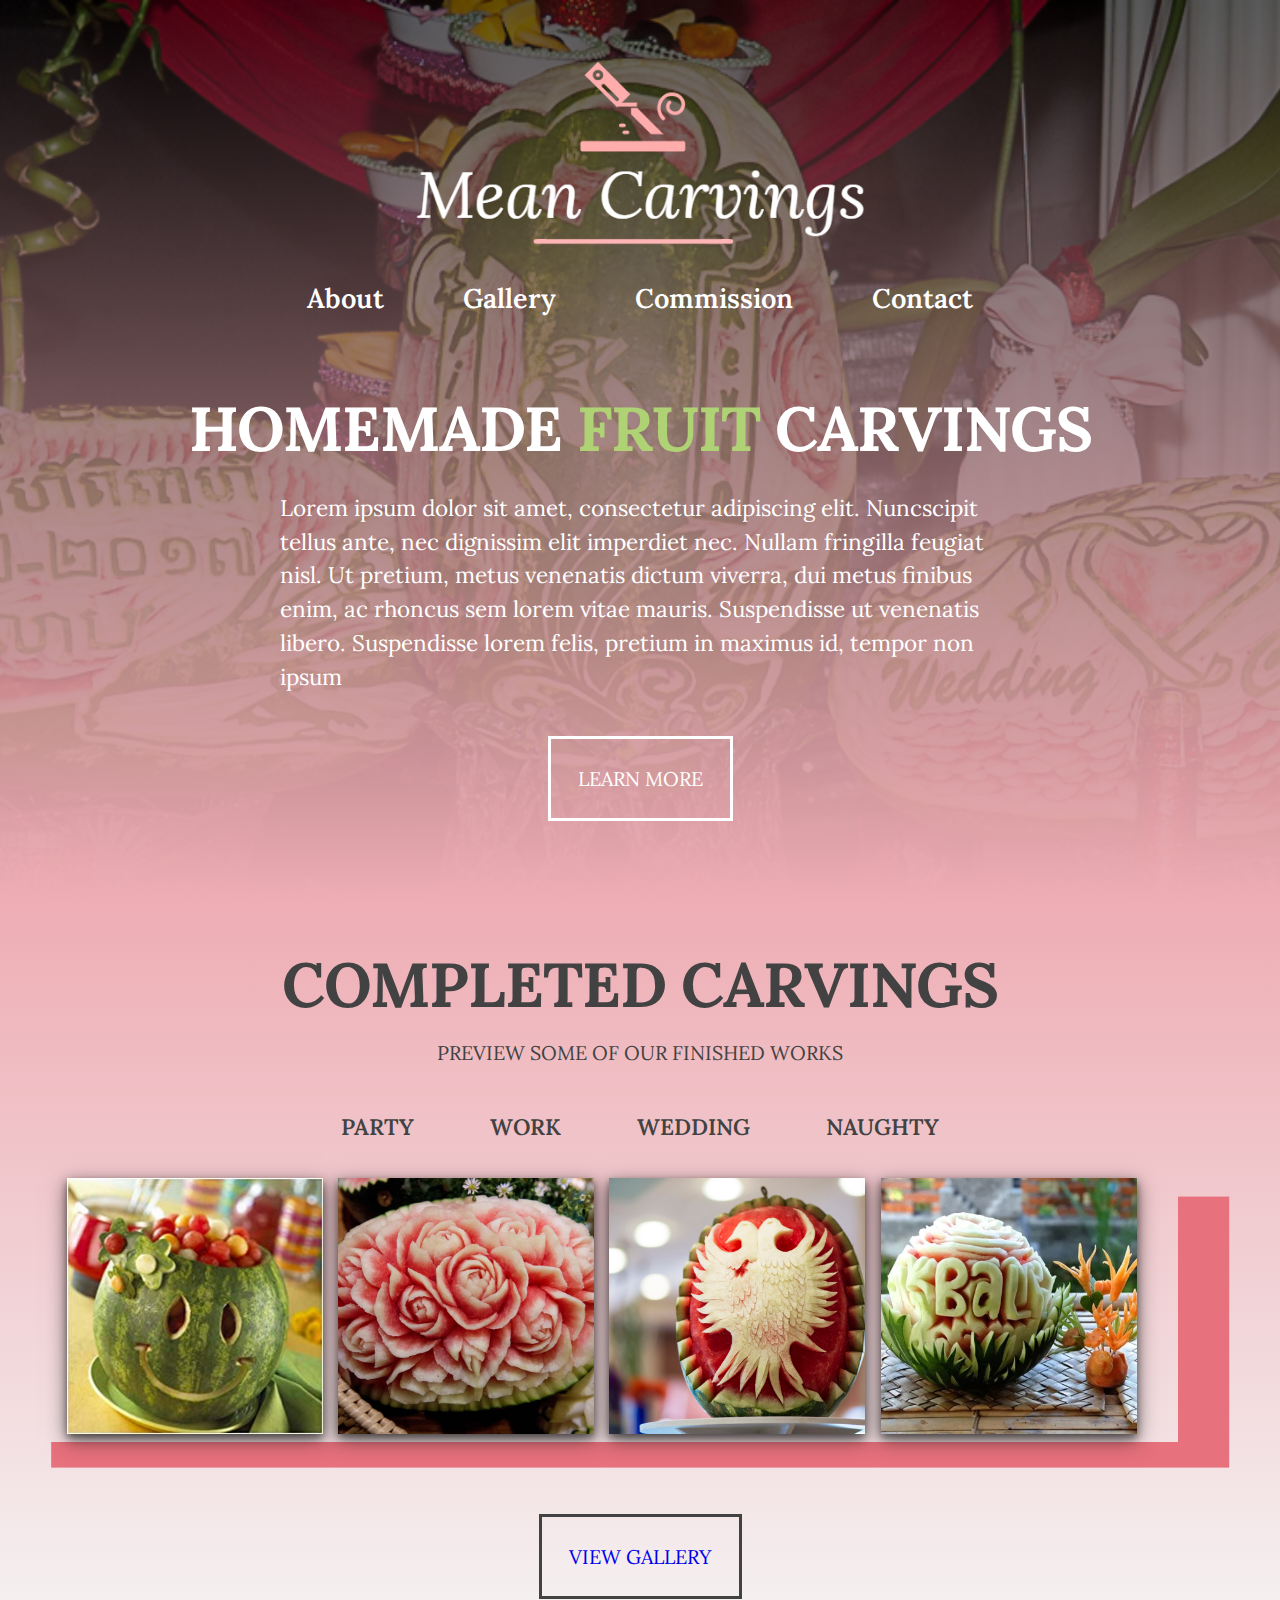
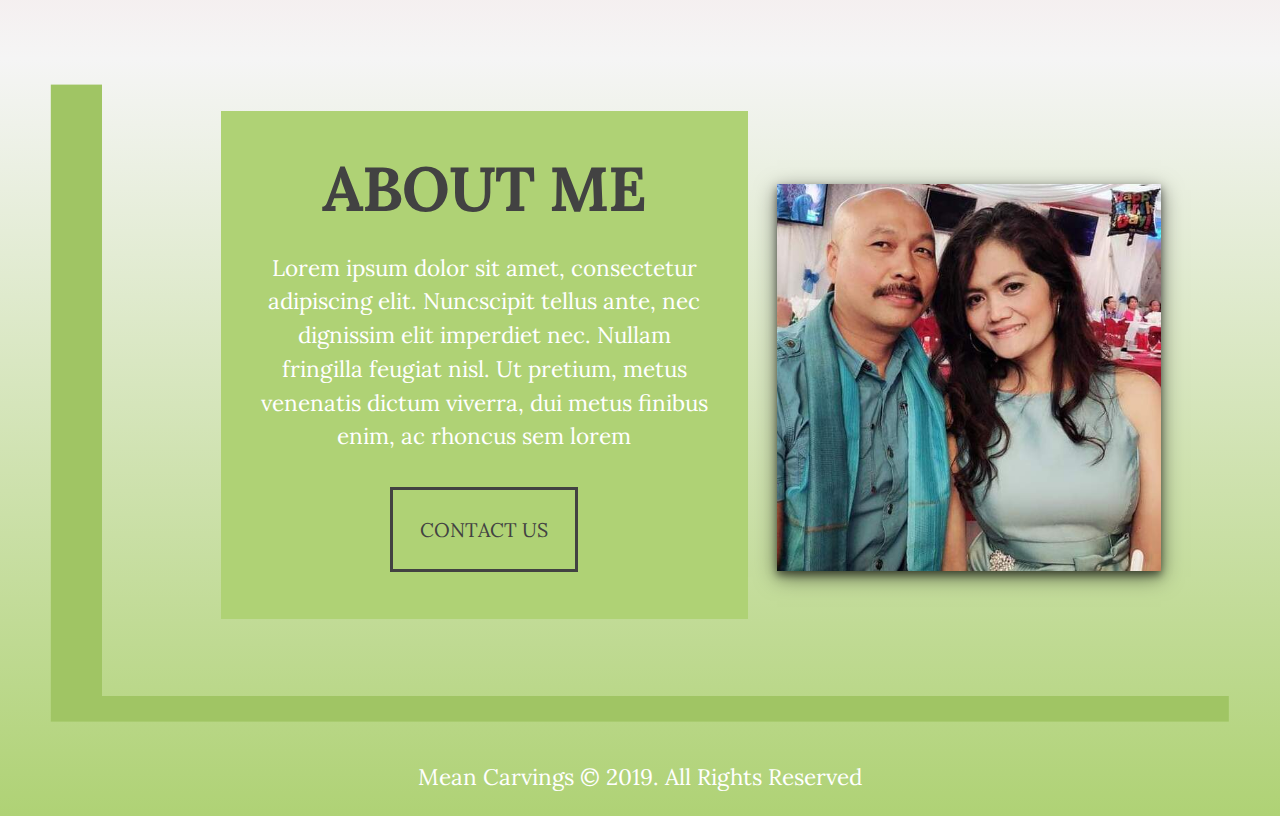
<file: index.html>
<!DOCTYPE html>
<html>
  <head>
    <title>Mean Carvings</title>
    <link rel="stylesheet" type="text/css" href="styles/home.css">
    <link href="https://fonts.googleapis.com/css?family=Lora&display=swap" rel="stylesheet">
    <link rel="stylesheet" type="text/css" href="//fonts.googleapis.com/css?family=Raleway" />
    <script src="//ajax.googleapis.com/ajax/libs/jquery/1.11.0/jquery.min.js"></script>
    <script type="text/javascript" src="javascript/navbar.js"></script>
    <meta name="viewport" content="width=device-width, initial-scale=1.0">
  </head>

  <body>


    <div class="main-container">
      <div class="navarrow">
        <a href=""><img src="images/up-arrow.png"></a>
      </div>

        <div class="top-container">

          <nav id="topnav">


            <div class="navbar">
              <div class="logo">
                <a href="index.html"><img src="images/logo.png"></a>
              </div>
              <ul class="navbar-static" id="navStatic">
                <!--<li><a class ="pagelink" href=""></a></li>-->
                <li><a class ="pagelink" href="about.html">About</a></li>
                <li><a class ="pagelink" href="gallery.html">Gallery</a></li>
                <li><a class ="pagelink" href="commission.html">Commission</a></li>
                <li><a class ="pagelink" href="">Contact</a></li>
              </ul>
              <ul class="navbar-scroll" id="navScroll">
                <!--<li><a class ="pagelink" href=""></a></li>-->
                <li><a class ="pagelink" href="about.html">About</a></li>
                <li><a class ="pagelink" href="gallery.html">Gallery</a></li>
                <li><a class ="pagelink" href="commission.html">Commission</a></li>
                <li><a class ="pagelink" href="">Contact</a></li>
              </ul>
            </div>
          </nav>

            <h1>Homemade <mark>Fruit</mark> Carvings</h1>
            <p>Lorem ipsum dolor sit amet, consectetur adipiscing elit.
             Nuncscipit tellus ante, nec dignissim elit imperdiet nec.
             Nullam fringilla feugiat nisl.
             Ut pretium, metus venenatis dictum viverra, dui metus finibus enim,
             ac rhoncus sem lorem vitae mauris.
             Suspendisse ut venenatis libero. Suspendisse lorem felis,
             pretium in maximus id, tempor non ipsum</p>
            <h3>Learn More</h3>


        </div>


      <div class="middle-container">
        <h1>Completed Carvings</h1>
        <h2>Preview Some of Our Finished Works</h2>
          <div class="preview-gallery">
            <div class="preview-gallery-options">
              <h4 id="party">Party</h4>
              <h4 id="work">Work</h4>
              <h4 id="wedding">Wedding</h4>
              <h4 id="naughty">Naughty</h4>
            </div>

            <!--Photo Preview Gallery -->
            <div class="gallery-images">
              <div class="preview-gallery-row">

              </div>
            </div>

          </div>
        <h3><a href="gallery.html">View Gallery</a></h3>
      </div>

      <div class="bottom-container">
        <div class="bottom-wrapper">
          <div class="bottom-left-container">
            <h1>About Me</h1>
            <p>Lorem ipsum dolor sit amet, consectetur adipiscing elit.
            Nuncscipit tellus ante, nec dignissim elit imperdiet nec.
            Nullam fringilla feugiat nisl.
            Ut pretium, metus venenatis dictum viverra,
            dui metus finibus enim, ac rhoncus sem lorem </p>
            <h3>Contact Us</h3>
          </div>
          <img src="images/profile1.jpeg">
        </div>

        <div class="footer">
          <p>Mean Carvings &copy; 2019. All Rights Reserved </p>
        </div>
      </div>

    </div>

  </body>
  <script type="text/javascript" src="javascript/indexgallery.js"></script>
</html>
</file>
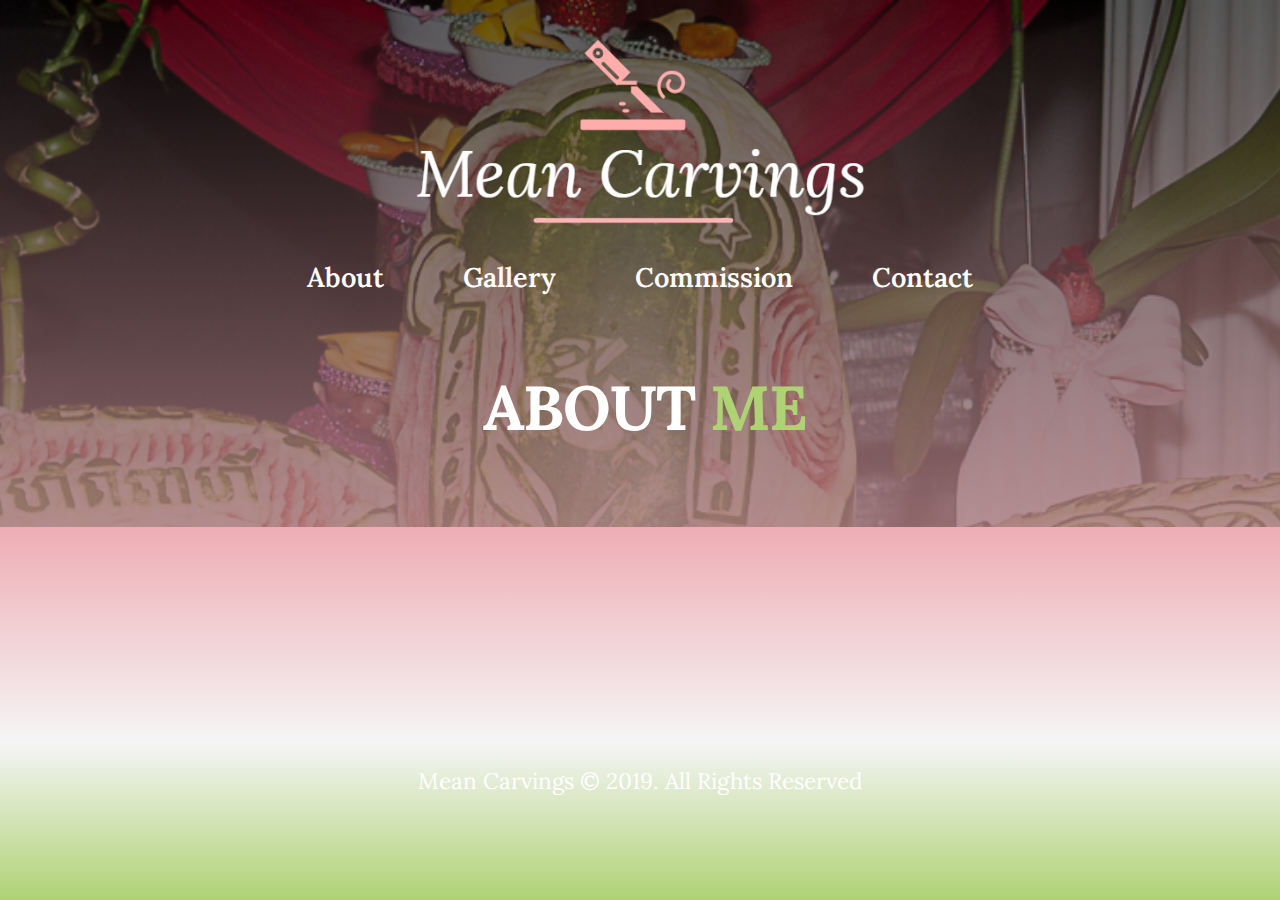
<file: about.html>
<!DOCTYPE html>
<html>
  <head>
    <title>Mean Carvings</title>
    <link rel="stylesheet" type="text/css" href="styles/gallery.css">
    <link href="https://fonts.googleapis.com/css?family=Lora&display=swap" rel="stylesheet">
    <link rel="stylesheet" type="text/css" href="//fonts.googleapis.com/css?family=Raleway" />
    <script src="//ajax.googleapis.com/ajax/libs/jquery/1.11.0/jquery.min.js"></script>
    <script type="text/javascript" src="javascript/navbar.js"></script>
    <meta name="viewport" content="width=device-width, initial-scale=1.0">
  </head>

  <body>


    <div class="main-container">
      <div class="navarrow">
        <a href=""><img src="images/up-arrow.png"></a>
      </div>

        <div class="top-container">

          <nav id="topnav">
            <div class="navbar">
              <div class="logo">
                <a href="index.html"><img src="images/logo.png"></a>
              </div>
              <ul class="navbar-static" id="navStatic">
                <!--<li><a class ="pagelink" href=""></a></li>-->
                <li><a class ="pagelink" href="about.html">About</a></li>
                <li><a class ="pagelink" href="gallery.html">Gallery</a></li>
                <li><a class ="pagelink" href="">Commission</a></li>
                <li><a class ="pagelink" href="">Contact</a></li>
              </ul>
              <ul class="navbar-scroll" id="navScroll">
                <!--<li><a class ="pagelink" href=""></a></li>-->
                <li><a class ="pagelink" href="about.html">About</a></li>
                <li><a class ="pagelink" href="gallery.html">Gallery</a></li>
                <li><a class ="pagelink" href="">Commission</a></li>
                <li><a class ="pagelink" href="">Contact</a></li>
              </ul>
            </div>
          </nav>

          <h1>About <mark>Me</mark></h1>

        </div>


      <div class="middle-container">
      </div>

      <div class="bottom-container">

        <div class="footer">
          <p>Mean Carvings &copy; 2019. All Rights Reserved </p>
        </div>

      </div>

    </div>

  </body>
</html>
</file>
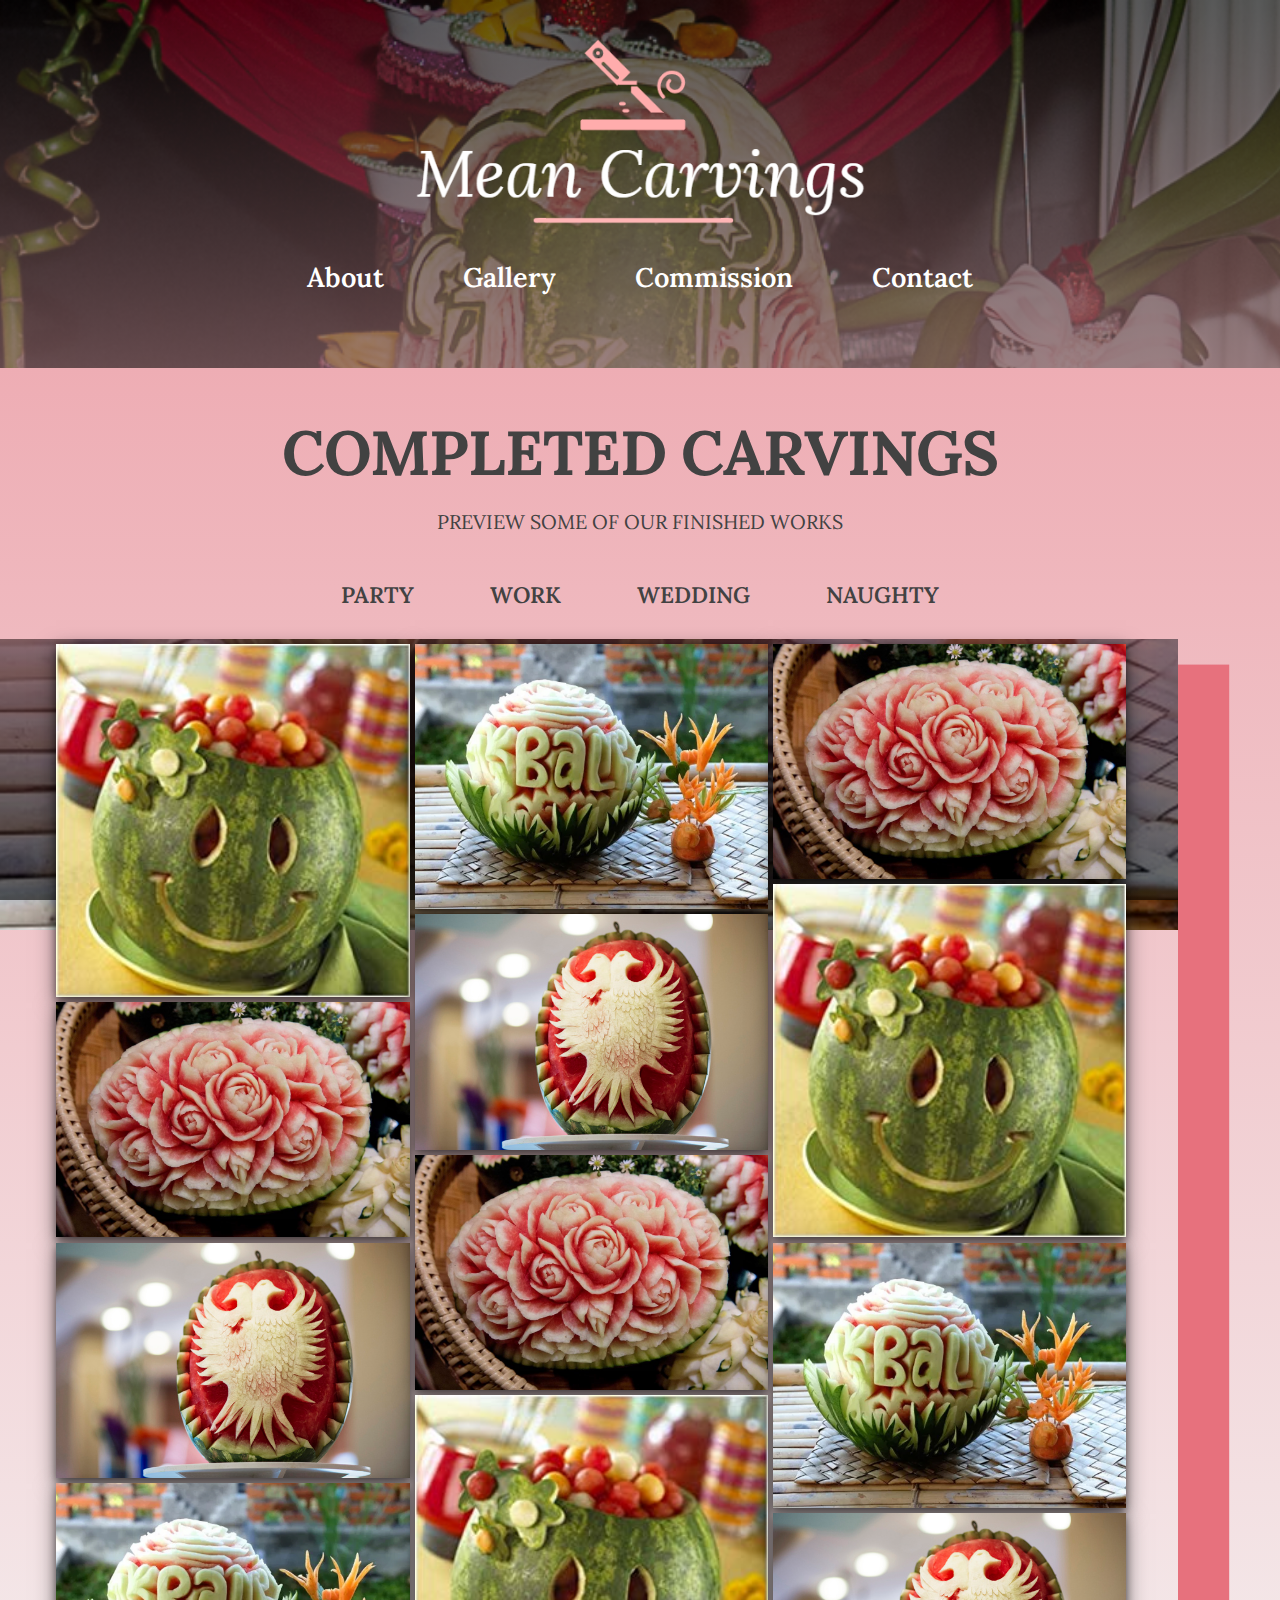
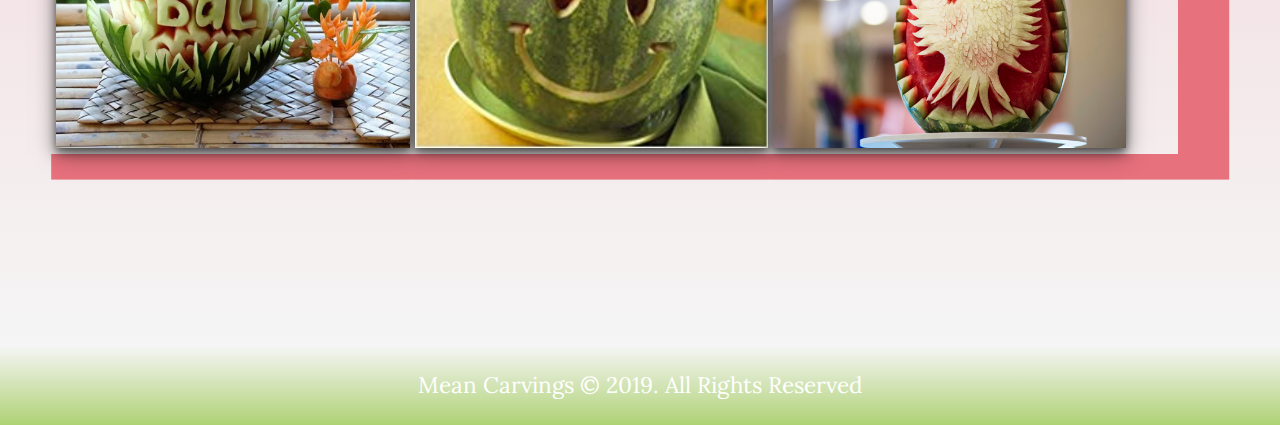
<file: gallery.html>
<!DOCTYPE html>
<html>
  <head>
    <title>Mean Carvings</title>
    <link rel="stylesheet" type="text/css" href="styles/gallery.css">
    <link href="https://fonts.googleapis.com/css?family=Lora&display=swap" rel="stylesheet">
    <link rel="stylesheet" type="text/css" href="//fonts.googleapis.com/css?family=Raleway" />
    <script src="//ajax.googleapis.com/ajax/libs/jquery/1.11.0/jquery.min.js"></script>
    <script type="text/javascript" src="javascript/navbar.js"></script>
    <meta name="viewport" content="width=device-width, initial-scale=1.0">
  </head>

  <body>


    <div class="main-container">
      <div class="navarrow">
        <a href=""><img src="images/up-arrow.png"></a>
      </div>

        <div class="top-container">

          <nav id="topnav">
            <div class="navbar">
              <div class="logo">
                <a href="index.html"><img src="images/logo.png"></a>
              </div>
              <ul class="navbar-static" id="navStatic">
                <!--<li><a class ="pagelink" href=""></a></li>-->
                <li><a class ="pagelink" href="about.html">About</a></li>
                <li><a class ="pagelink" href="gallery.html">Gallery</a></li>
                <li><a class ="pagelink" href="commission.html">Commission</a></li>
                <li><a class ="pagelink" href="">Contact</a></li>
              </ul>
              <ul class="navbar-scroll" id="navScroll">
                <!--<li><a class ="pagelink" href=""></a></li>-->
                <li><a class ="pagelink" href="about.html">About</a></li>
                <li><a class ="pagelink" href="gallery.html">Gallery</a></li>
                <li><a class ="pagelink" href="commission.html">Commission</a></li>
                <li><a class ="pagelink" href="">Contact</a></li>
              </ul>
            </div>
          </nav>

          <!--h1>Carvings <mark>Gallery</mark></h1-->

        </div>


      <div class="middle-container">
        <h1>Completed Carvings</h1>
        <h2>Preview Some of Our Finished Works</h2>

        <div class="preview-gallery">
          <div class="preview-gallery-options">
            <h4>Party</h4>
            <h4>Work</h4>
            <h4>Wedding</h4>
            <h4>Naughty</h4>
          </div>
        </div>

        <!--Photo Preview Gallery -->
        <div class="gallery-images">
          <div class="preview-gallery-row">
            <!--<div class="preview-gallery-column"> -->
              <img src="images/gallery/gallery-1.jpg">
              <img src="images/gallery/gallery-2.jpg">
              <img src="images/gallery/gallery-3.jpg">
            <!--</div> -->
            <!--<div class="preview-gallery-column"> -->
              <img src="images/gallery/gallery-4.jpg">

            <!--</div> -->
          </div>
          <div class="preview-gallery-row">
            <!--<div class="preview-gallery-column"> -->
              <img src="images/gallery/gallery-4.jpg">
              <img src="images/gallery/gallery-3.jpg">
              <img src="images/gallery/gallery-2.jpg">

            <!--</div> -->
            <!--<div class="preview-gallery-column"> -->
              <img src="images/gallery/gallery-1.jpg">

            <!--</div> -->
          </div>
          <div class="preview-gallery-row">
            <!--<div class="preview-gallery-column"> -->
              <img src="images/gallery/gallery-2.jpg">
              <img src="images/gallery/gallery-1.jpg">
              <img src="images/gallery/gallery-4.jpg">
            <!--</div> -->
            <!--<div class="preview-gallery-column"> -->
              <img src="images/gallery/gallery-3.jpg">

            <!--</div> -->
          </div>
        </div>

      </div>

      <div class="bottom-container">

        <div class="footer">
          <p>Mean Carvings &copy; 2019. All Rights Reserved </p>
        </div>

      </div>

    </div>

  </body>
</html>
</file>
<file: styles/home.css>
html{
}

body{
  /*background-image: url(../images/backgroundimage.png);
  background-size: cover;
  background-attachment: local;
  background-repeat:no-repeat;
  overflow-y: scroll;*/
  padding: 0;
  margin: 0;
  font-family: 'Lora', serif;
}

h1{
  font-size: 6.9vmin;
  font-weight: 900;
  color: #424242;
  text-transform: uppercase;
  margin: 0;
  letter-spacing: -1px;
}

mark{
  color: #AFD275;
  background: none;
}

h2, h3, h4{
  font-size:2.2vmin;
  color: #424242;
  font-weight: 200;
  text-transform:uppercase;
}

h3{
  border-style: solid;
  display: inline; /*makes border wrap around text*/
  padding: 3vmin;
}
h3:hover{
  color: #FFFFFF;
  background-color: rgba(231,113,125,0.5);
}

p{
  font-size: 2.5vmin;
  line-height: 1.5;
  color: #FFFFFF;
}

a{
  text-decoration: none;
}

.navarrow{
  position:fixed;
  right:0;
  bottom:0;
  margin:1.5vmin;
  padding:0;
}

.navarrow img{
  width: 7vmax;
}

#topnav{
  /*top: 0;
  width: 100%;
  position: fixed;
  background-color: #FFFFFF;
  opacity: 0.8;
  box-shadow: 0 8px 4px -2px gray;*/
}

.navbar{
  /*background-color: #FFFFFF;
  opacity: 0.8;
  box-shadow: 0 8px 4px -2px gray;*/
  /*position: fixed;*/
  font-size: 3vmin;
  font-weight: 600;
  width:100%;
  padding-bottom: 3vmax;
  z-index: 1;
}

.navbar ul{
  margin: 0;
  padding: 0;
  list-style: none;
/*  display: flex;*/
  text-align: center;
  /*justify-content: center; /* align vertical */
  /*align-items: center; /* align horizontal */
}

.navbar li{
  /*flex-grow: 1;*/
  display:inline-block;
}

/*logo gets more space
.navbar li:nth-child(1){
  flex-grow: 5;
}*/

.navbar li a{
  display: block;
  padding: 4vmin;
  color: #FFFFFF;
}
.navbar li a:hover{
  color: #E7717D;
}

.logo{
  /*position: fixed;*/
  z-index: 2;
  /*margin-left: -150px;*/
}
.logo img{
  width: 50vmin;
  display:block;
  margin: 0 auto;
  height: auto;
}

.navbar-scroll li a{
  color: rgba(0,0,0,0);
}

.sticky{
  width: 100%;
  top: 0;
  left: 0;
  position: fixed;
  background-color: #000000;
  opacity: 0.8;
  transition: 0.5s;
}

.main-container{
  position: relative;
  display:grid;
  min-height: 100vh;
  /*grid-template-rows: 450px 600px 500px; */
  /*grid-template-rows: 50vmax;*/
}

.top-container{
  background-image:
    linear-gradient(
      /*top pink, bottom black*/
      0deg, rgba(238,173,180,1) 0%,
      rgba(0,0,0,0.6) 100%
    ),
    url(../images/top-background3.png);
  background-size: cover;
  background-position:center center;
  background-attachment: fixed;
  background-repeat:no-repeat;
/*  padding-top: 14vh;
  padding-left: 40px;
  padding-right: 40px;
  padding-bottom: 40px;
  */
  display: flex;
  flex-direction: column;
  justify-content: center; /* align vertical */
  align-items: center; /* align horizontal */
  min-height: 100vh;
}

.top-container p{
  width: 80vmin;
}

.top-container h1{
  color: #FFFFFF;
}

.top-container h3{
  color: #FFFFFF;
}

.middle-container{
  padding-top: 5vmin;
  padding-bottom: 10vmin;
  background: rgb(245,245,245);
  background: linear-gradient(0deg, rgba(245,245,245,1) 0%, rgba(238,173,180,1) 100%);
  text-align: center;
  /*position: relative;*/
}
.middle-container h2{

}

.middle-container h3{
  /*position: absolute;
  bottom: 0;
  left: 41%;*/
}

.preview-gallery{
  /*position:relative;*/
}

.preview-gallery h4{
  font-weight: bolder;
  display: inline-block;
  text-align: center;
  padding-left: 4vmin;
  padding-right: 4vmin;
  font-size: 2.5vmin;
  font-weight: 600;
}

.preview-gallery h4:hover{
  color: #FFFFFF;
}

.preview-gallery-options{
  /*background-color: #E7717D;*/
  /*padding: 2vh 6vw 2vh 6vw;*/
}

.gallery-images{
  /*position:absolute;
  top: -3vh;
  left: 10vmax;*/
  background-image:
    linear-gradient(
      /*top pink, bottom black*/
      0deg, rgba(0,0,0,0.6) 0%,
      rgba(231,113,125,1) 100%
    ),
    url(../images/middle-background.jpg);
    -webkit-background-size: cover;
    -moz-background-size: cover;
    -o-background-size: cover;
    background-attachment: fixed;
    background-repeat:no-repeat;
    background-size: cover;
    background-position:center center;
    box-shadow: 4vmax 2vmax #e7717d;
    margin-right: 8vmax;
    margin-bottom: 8vmax;
}

.gallery-images img{
  margin: 0.6vw;
  width: 20vmax;
  height: 20vmax;
  object-fit: cover;
  vertical-align: middle;
  box-shadow: 0 4px 8px 0 rgba(0, 0, 0, 0.5), 0 6px 20px 0 rgba(0, 0, 0, 0.5);
}

.preview-gallery-row{
  /*overflow:hidden;*/
  /*width: 100vw;*/
  margin-left: 2vw;
}

.bottom-container{
  background: rgb(175,210,117);
  background: linear-gradient(0deg, rgba(175,210,117,1) 0%, rgba(245,245,245,1) 100%);
  /*position: relative;
  /*margin-top: 8vh;
  text-align: left;
  width: 40vw;
  margin-left: 10vw;*/
  text-align: center;
}

.bottom-left-container{
  /*position: absolute;*/
  display: inline-block;
  background-color: #AFD275;
  padding: 3vmax 3vmax 6vmax 3vmax;
  width: 50vmin;
  vertical-align: middle;
  margin-bottom: 2vmax;
  margin-right: 2vmax;

}
.bottom-left-container p{
  margin-bottom: 5vmax;
}

.bottom-container img{
  /*position: absolute;*/
  display: inline-block;
  width: 30vmax;
  vertical-align:middle;
  box-shadow: 0 4px 8px 0 rgba(0, 0, 0, 0.5), 0 6px 20px 0 rgba(0, 0, 0, 0.5);
}

.bottom-wrapper{
  background-image:
    linear-gradient(
      /*top pink, bottom black*/
      0deg, rgba(160,197,100,1) 0%,
      rgba(0,0,0,0.6) 100%
    ),
    url(../images/bottom-background.jpg);
  -webkit-background-size: cover;
  -moz-background-size: cover;
  -o-background-size: cover;
  background-attachment: fixed;
  background-repeat:no-repeat;
  background-size: cover;
  background-position:center center;
  box-shadow: -4vmax 2vmax #a0c564;
  margin-left: 8vmax;
  margin-bottom: 5vmax;
  padding: 4vmax;
}
</file>
<file: styles/gallery.css>
*{
}

html{
}

body{
  /*background-image: url(../images/backgroundimage.png);
  background-size: cover;
  background-attachment: local;
  background-repeat:no-repeat;
  overflow-y: scroll;*/
  padding: 0;
  margin: 0;
  font-family: 'Lora', serif;
}

h1{
  font-size: 6.9vmin;
  font-weight: 900;
  color: #424242;
  text-transform: uppercase;
  margin: 0;
  padding: 0;
  letter-spacing: -1px;
}

mark{
  color: #AFD275;
  background: none;
}

h2, h3, h4{
  font-size:2.2vmin;
  color: #424242;
  font-weight: 200;
  text-transform:uppercase;
}

h3{
  border-style: solid;
  display: inline; /*makes border wrap around text*/
  padding: 3vmin;
}
h3:hover{
  color: #FFFFFF;
  background-color: rgba(231,113,125,0.5);
}

p{
  font-size: 2.5vmin;
  line-height: 1.5;
  color: #FFFFFF;
}

a{
  text-decoration: none;
}

.navarrow{
  position:fixed;
  right:0;
  bottom:0;
  margin:1.5vmin;
  padding:0;
}

.navarrow img{
  width: 7vmax;
}

#topnav{
  /*top: 0;
  width: 100%;
  position: fixed;
  background-color: #FFFFFF;
  opacity: 0.8;
  box-shadow: 0 8px 4px -2px gray;*/
}

.navbar{
  /*background-color: #FFFFFF;
  opacity: 0.8;
  box-shadow: 0 8px 4px -2px gray;*/
  /*position: fixed;*/
  font-size: 3vmin;
  font-weight: 600;
  width:100%;
  padding-bottom: 3vmax;
  z-index: 1;
}

.navbar ul{
  margin: 0;
  padding: 0;
  list-style: none;
/*  display: flex;*/
  text-align: center;
  /*justify-content: center; /* align vertical */
  /*align-items: center; /* align horizontal */
}

.navbar li{
  display:inline-block;
}


.navbar li a{
  display: block;
  padding: 4vmin;
  color: #FFFFFF;
}
.navbar li a:hover{
  color: #E7717D;
}

.logo{
  /*position: fixed;*/
  z-index: 2;
  /*margin-left: -150px;*/
}
.logo img{
  width: 50vmin;
  display:block;
  margin: 0 auto;
  height: auto;
}

.navbar-scroll li a{
  color: rgba(0,0,0,0);
}

.sticky{
  width: 100%;
  top: 0;
  left: 0;
  position: fixed;
  background-color: #000000;
  opacity: 0.8;
  transition: 0.5s;
}

.main-container{
  position: relative;
  display:grid;
  min-height: 100vh;
  /*grid-template-rows: 450px 600px 500px; */
  /*grid-template-rows: 50vmax;*/
}

.top-container{
  background-image:
    linear-gradient(
      /*top pink, bottom black*/
      0deg, rgba(238,173,180,1) 0%,
      rgba(0,0,0,0.6) 100%
    ),
    url(../images/top-background3.png);
  background-size: cover;
  background-position:center center;
  background-attachment: fixed;
  background-repeat:no-repeat;
/*  padding-top: 14vh;
  padding-left: 40px;
  padding-right: 40px;
  padding-bottom: 40px;
  */
  display: flex;
  flex-direction: column;
  /*justify-content: center; /* align vertical */
  /*justify-content: center;*/
  align-items: center; /* align horizontal */
  padding-top: 3vmax;
}

.top-container h1{
  padding-left: 0.75vmax;
  color: #FFFFFF;
}

.middle-container{
  padding-top: 5vmin;
  padding-bottom: 10vmin;
  background: rgb(245,245,245);
  background: linear-gradient(0deg, rgba(245,245,245,1) 0%, rgba(238,173,180,1) 100%);
  text-align: center;
  /*position: relative;*/
}
.middle-container h2{

}

.middle-container h3{
  /*position: absolute;
  bottom: 0;
  left: 41%;*/
}

.preview-gallery{
  /*position:relative;*/
}

.preview-gallery h4{
  font-weight: bolder;
  display: inline-block;
  text-align: center;
  padding-left: 4vmin;
  padding-right: 4vmin;
  font-size: 2.5vmin;
  font-weight: 600;
}

.preview-gallery h4:hover{
  color: #FFFFFF;
}

.preview-gallery-options{
  /*background-color: #E7717D;*/
  /*padding: 2vh 6vw 2vh 6vw;*/
}

.gallery-images{
  /*position:absolute;
  top: -3vh;
  left: 10vmax;*/
  display: flex;
  flex-wrap: wrap;
  justify-content: center;

  background-image:
    linear-gradient(
      /*top pink, bottom black*/
      0deg, rgba(0,0,0,0.6) 0%,
      rgba(231,113,125,1) 100%
    ),
    url(../images/middle-background.jpg);
    -webkit-background-size: cover;
    -moz-background-size: cover;
    -o-background-size: cover;
    background-attachment: fixed;
    background-repeat:no-repeat;
    background-size: cover;
    background-position:center center;
    box-shadow: 4vmax 2vmax #e7717d;
    margin-right: 8vmax;
    margin-bottom: 8vmax;
}

/*.gallery-images img{
  margin: 0.2vw;
  width: 20vmax;
  box-shadow: 0 4px 8px 0 rgba(0, 0, 0, 0.5), 0 6px 20px 0 rgba(0, 0, 0, 0.5);
}*/

.preview-gallery-row{
  /*overflow:hidden;*/
  /*width: 100vw;*/
/*  margin-left: 2vw;*/
  margin: 0.2vw;
  flex: 30%;
  max-width: 30%;
}

.preview-gallery-row img{
  margin: 0.2vw;
  /*width: 20vmax;*/
  box-shadow: 0 4px 8px 0 rgba(0, 0, 0, 0.5), 0 6px 20px 0 rgba(0, 0, 0, 0.5);

  vertical-align: middle;
  width: 100%;
}

.bottom-container{
  background: rgb(175,210,117);
  background: linear-gradient(0deg, rgba(175,210,117,1) 0%, rgba(245,245,245,1) 100%);
  /*position: relative;
  /*margin-top: 8vh;
  text-align: left;
  width: 40vw;
  margin-left: 10vw;*/
  text-align: center;
}

.bottom-left-container{
  /*position: absolute;*/
  display: inline-block;
  background-color: #AFD275;
  padding: 3vmax 3vmax 6vmax 3vmax;
  width: 50vmin;
  vertical-align: middle;
  margin-bottom: 2vmax;
  margin-right: 2vmax;

}
.bottom-left-container p{
  margin-bottom: 5vmax;
}

.bottom-container img{
  /*position: absolute;*/
  display: inline-block;
  width: 30vmax;
  vertical-align:middle;
  box-shadow: 0 4px 8px 0 rgba(0, 0, 0, 0.5), 0 6px 20px 0 rgba(0, 0, 0, 0.5);
}

.bottom-wrapper{
  background-image:
    linear-gradient(
      /*top pink, bottom black*/
      0deg, rgba(160,197,100,1) 0%,
      rgba(0,0,0,0.6) 100%
    ),
    url(../images/bottom-background.jpg);
  -webkit-background-size: cover;
  -moz-background-size: cover;
  -o-background-size: cover;
  background-attachment: fixed;
  background-repeat:no-repeat;
  background-size: cover;
  background-position:center center;
  box-shadow: -4vmax 2vmax #a0c564;
  margin-left: 8vmax;
  margin-bottom: 5vmax;
  padding: 4vmax;
}
</file>
